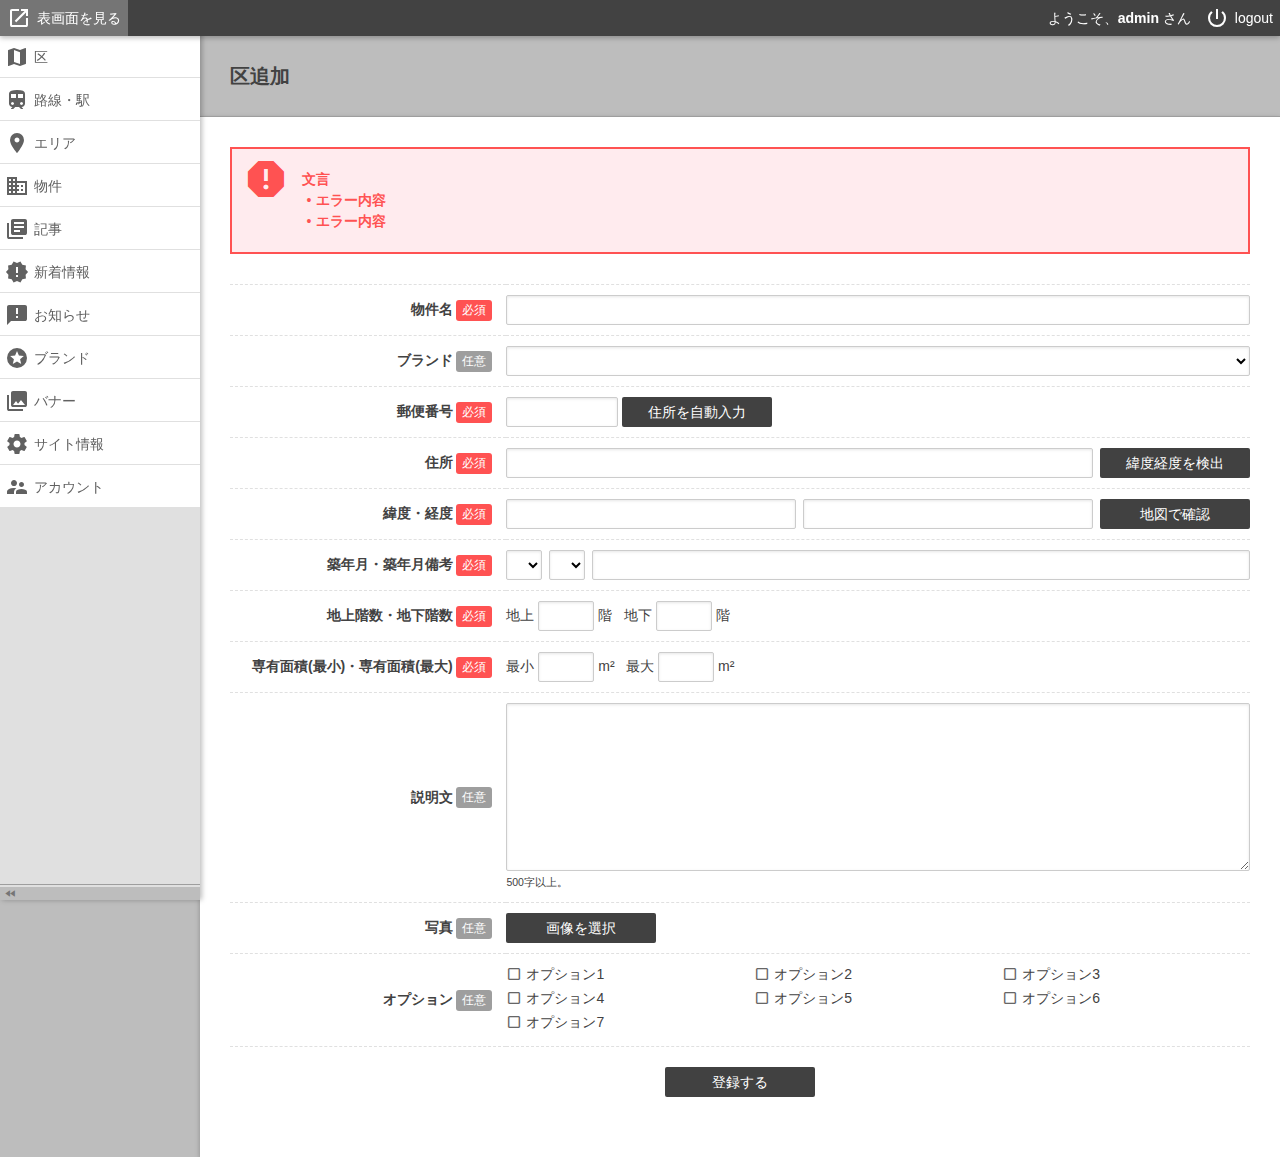
<file: admin/input.html>
<!DOCTYPE HTML>
<html lang="ja-JP">
<head>
	<meta charset="UTF-8">
	<meta name="viewport" content="width=device-width"/>
	<meta name="format-detection" content="telephone=no"/>
	<meta name="description" content=""/>
	<title></title>
	<link rel="stylesheet" href="//fonts.googleapis.com/icon?family=Material+Icons"/>
	<link rel="stylesheet" href="/admin/static/css/default.css"/>
	<link rel="stylesheet" href="/admin/static/css/base.css"/>
	<link rel="stylesheet" href="/admin/static/css/style.css"/>
	<script type="text/javascript" src="//ajax.googleapis.com/ajax/libs/jquery/3.2.1/jquery.min.js"></script>
	<script type="text/javascript" src="/admin/static/js/js.cookie.js"></script>
	<script type="text/javascript" src="/admin/static/js/script.js"></script>
</head>
<body data-ui-status="0">
<div class="area-container">
	<div class="area-header">
		<div class="toolbar">
			<div class="item escape"><a href="" target="_blank"><i class="material-icons">&#xE89E;</i><span class="wrap">表画面を見る</span></a></div>
			<div class="item user"><a><span class="wrap">ようこそ、<strong>admin</strong> さん</span></a></div>
			<div class="item logout"><a href=""><i class="material-icons">&#xE8AC;</i><span class="wrap">logout</span></a></div>
		</div>
		<div class="menu">
			<ul>
				<li><a href="" title="区"><i class="material-icons">&#xE55B;</i><span class="wrap">区</span></a></li>
				<li><a href="" title="路線・駅"><i class="material-icons">&#xE570;</i><span class="wrap">路線・駅</span></a></li>
				<li><a href="" title="エリア"><i class="material-icons">&#xE55F;</i><span class="wrap">エリア</span></a></li>
				<li><a href="" title="物件"><i class="material-icons">&#xE7EE;</i><span class="wrap">物件</span></a></li>
				<li><a href="" title="記事"><i class="material-icons">&#xE02F;</i><span class="wrap">記事</span></a></li>
				<li><a href="" title="新着情報"><i class="material-icons">&#xE031;</i><span class="wrap">新着情報</span></a></li>
				<li><a href="" title="お知らせ"><i class="material-icons">&#xE85A;</i><span class="wrap">お知らせ</span></a></li>
				<li><a href="" title="ブランド"><i class="material-icons">&#xE8D0;</i><span class="wrap">ブランド</span></a></li>
				<li><a href="" title="バナー"><i class="material-icons">&#xE413;</i><span class="wrap">バナー</span></a></li>
				<li><a href="" title="サイト情報"><i class="material-icons">&#xE8B8;</i><span class="wrap">サイト情報</span></a></li>
				<li><a href="" title="アカウント"><i class="material-icons">&#xE8D3;</i><span class="wrap">アカウント</span></a></li>
			</ul>
			<div class="toggle"><button id="menu-toggle"></button></div>
		</div>
	<!-- area-header --></div>


	<div class="area-body">
		<div class="elem-title">
			<h1>区追加</h1>
		<!-- elem-title --></div>

		<div class="section">
			<div class="elem-alert">
				<p>文言</p>
				<ul>
					<li>エラー内容</li>
					<li>エラー内容</li>
				</ul>
			<!-- elem-alert --></div>

			<div class="elem-form"><form action="">
				<table>
					<tbody>
						<tr>
							<th>物件名 <i class="crucial">必須</i></th>
							<td><p><input type="text" name=""/></p></td>
						</tr>
						<tr>
							<th>ブランド <i>任意</i></th>
							<td><p><select name="" class="full"></select></p></td>
						</tr>
						<tr>
							<th>郵便番号 <i class="crucial">必須</i></th>
							<td><p><input type="text" name="" size="8"/> <button type="button"><span class="wrap">住所を自動入力</span></button></p></td>
						</tr>
						<tr>
							<th>住所 <i class="crucial">必須</i></th>
							<td><p class="flex">
								<input type="text" name=""/>
								<button type="button"><span class="wrap">緯度経度を検出</span></button>
							</p></td>
						</tr>
						<tr>
							<th>緯度・経度 <i class="crucial">必須</i></th>
							<td><p class="flex">
								<input type="text" name=""/>
								<input type="text" name=""/>
								<button type="button"><span class="wrap">地図で確認</span></button>
							</p></td>
						</tr>
						<tr>
							<th>築年月・築年月備考 <i class="crucial">必須</i></th>
							<td><p class="flex">
								<select name=""></select>
								<select name=""></select>
								<input type="text" name=""/>
							</p></td>
						</tr>
						<tr>
							<th>地上階数・地下階数 <i class="crucial">必須</i></th>
							<td><p>
								地上 <input type="text" name="" size="4"/> 階
								&nbsp;
								地下 <input type="text" name="" size="4"/> 階
							</p></td>
						</tr>
						<tr>
							<th>専有面積(最小)・専有面積(最大) <i class="crucial">必須</i></th>
							<td><p>
								最小 <input type="text" name="" size="4"/> m&sup2;
								&nbsp;
								最大 <input type="text" name="" size="4"/> m&sup2;
							</p></td>
						</tr>
						<tr>
							<th>説明文 <i>任意</i></th>
							<td>
								<p><textarea name=""></textarea></p>
								<p><small>500字以上。</small></p>
							</td>
						</tr>
						<tr>
							<th>写真 <i>任意</i></th>
							<td><p><label><input type="file" name="" accept="image/*"/><button type="button"><span class="wrap">画像を選択</span></button><span class="filename"></span></label></p></td>
						</tr>
						<tr>
							<th>オプション <i>任意</i></th>
							<td><ul class="horizontal">
								<li><label><input type="checkbox" name=""/><span class="wrap">オプション1</span></label></li>
								<li><label><input type="checkbox" name=""/><span class="wrap">オプション2</span></label></li>
								<li><label><input type="checkbox" name=""/><span class="wrap">オプション3</span></label></li>
								<li><label><input type="checkbox" name=""/><span class="wrap">オプション4</span></label></li>
								<li><label><input type="checkbox" name=""/><span class="wrap">オプション5</span></label></li>
								<li><label><input type="checkbox" name=""/><span class="wrap">オプション6</span></label></li>
								<li><label><input type="checkbox" name=""/><span class="wrap">オプション7</span></label></li>
							</ul></td>
						</tr>
					</tbody>
					<tfoot>
						<tr>
							<td colspan="2">
								<button><span class="wrap">登録する</span></button>
							</td>
						</tr>
					</tfoot>
				</table>
			<!-- elem-form --></form></div>
		<!-- section --></div>
	<!-- area-body --></div>
<!-- area-container --></div>
</body>
</html>
</file>
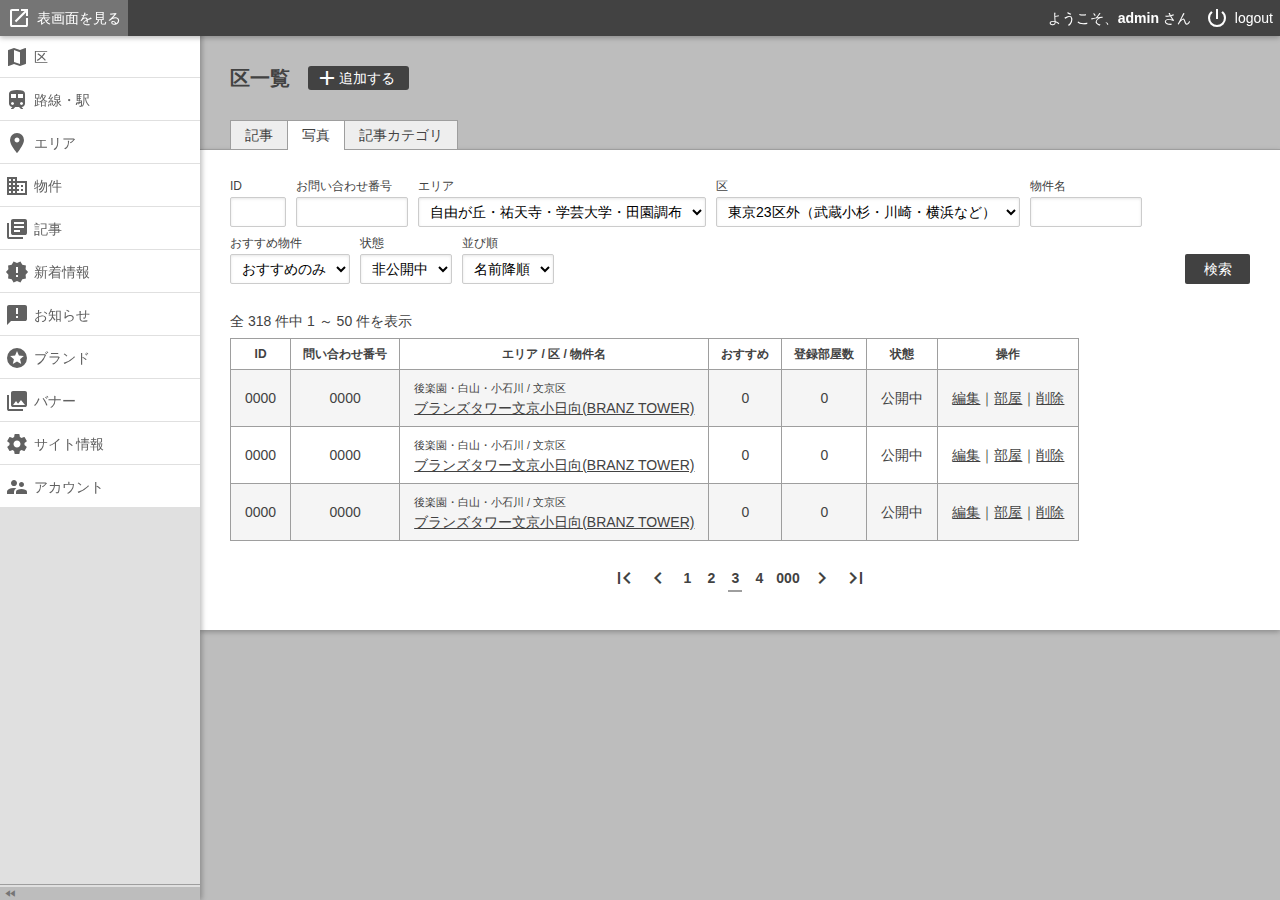
<file: admin/list.html>
<!DOCTYPE HTML>
<html lang="ja-JP">
<head>
	<meta charset="UTF-8">
	<meta name="viewport" content="width=device-width"/>
	<meta name="format-detection" content="telephone=no"/>
	<meta name="description" content=""/>
	<title></title>
	<link rel="stylesheet" href="//fonts.googleapis.com/icon?family=Material+Icons"/>
	<link rel="stylesheet" href="/admin/static/css/default.css"/>
	<link rel="stylesheet" href="/admin/static/css/base.css"/>
	<link rel="stylesheet" href="/admin/static/css/style.css"/>
	<script type="text/javascript" src="//ajax.googleapis.com/ajax/libs/jquery/3.2.1/jquery.min.js"></script>
	<script type="text/javascript" src="/admin/static/js/js.cookie.js"></script>
	<script type="text/javascript" src="/admin/static/js/script.js"></script>
</head>
<body data-ui-status="0">
<div class="area-container">
	<div class="area-header">
		<div class="toolbar">
			<div class="item escape"><a href="" target="_blank"><i class="material-icons">&#xE89E;</i><span class="wrap">表画面を見る</span></a></div>
			<div class="item user"><a><span class="wrap">ようこそ、<strong>admin</strong> さん</span></a></div>
			<div class="item logout"><a href=""><i class="material-icons">&#xE8AC;</i><span class="wrap">logout</span></a></div>
		</div>
		<div class="menu">
			<ul>
				<li><a href="" title="区"><i class="material-icons">&#xE55B;</i><span class="wrap">区</span></a></li>
				<li><a href="" title="路線・駅"><i class="material-icons">&#xE570;</i><span class="wrap">路線・駅</span></a></li>
				<li><a href="" title="エリア"><i class="material-icons">&#xE55F;</i><span class="wrap">エリア</span></a></li>
				<li><a href="" title="物件"><i class="material-icons">&#xE7EE;</i><span class="wrap">物件</span></a></li>
				<li><a href="" title="記事"><i class="material-icons">&#xE02F;</i><span class="wrap">記事</span></a></li>
				<li><a href="" title="新着情報"><i class="material-icons">&#xE031;</i><span class="wrap">新着情報</span></a></li>
				<li><a href="" title="お知らせ"><i class="material-icons">&#xE85A;</i><span class="wrap">お知らせ</span></a></li>
				<li><a href="" title="ブランド"><i class="material-icons">&#xE8D0;</i><span class="wrap">ブランド</span></a></li>
				<li><a href="" title="バナー"><i class="material-icons">&#xE413;</i><span class="wrap">バナー</span></a></li>
				<li><a href="" title="サイト情報"><i class="material-icons">&#xE8B8;</i><span class="wrap">サイト情報</span></a></li>
				<li><a href="" title="アカウント"><i class="material-icons">&#xE8D3;</i><span class="wrap">アカウント</span></a></li>
			</ul>
			<div class="toggle"><button id="menu-toggle"></button></div>
		</div>
	<!-- area-header --></div>


	<div class="area-body">
		<div class="elem-title">
			<h1>区一覧</h1>
			<a href="" class="function"><i class="material-icons">&#xE145;</i><span class="wrap">追加する</span></a>
		<!-- elem-title --></div>

		<div class="elem-tab">
			<ul>
				<li><a href="">記事</a></li>
				<li><a>写真</a></li>
				<li><a href="">記事カテゴリ</a></li>
			</ul>
		<!-- elem-tab --></div>

		<div class="section">
			<div class="elem-search"><form action="">
				<div class="field">
					<label>
						<span class="wrap">ID</span>
						<input type="text" name="" size="4"/>
					</label>
					<label>
						<span class="wrap">お問い合わせ番号</span>
						<input type="text" name="" size="8"/>
					</label>
					<label>
						<span class="wrap">エリア</span>
						<select name=""><option value="">自由が丘・祐天寺・学芸大学・田園調布</option></select>
					</label>
					<label>
						<span class="wrap">区</span>
						<select name=""><option value="">東京23区外（武蔵小杉・川崎・横浜など）</option></select>
					</label>
					<label>
						<span class="wrap">物件名</span>
						<input type="text" name="" size="8"/>
					</label>
					<label>
						<span class="wrap">おすすめ物件</span>
						<select name=""><option value="">おすすめのみ</option></select>
					</label>
					<label>
						<span class="wrap">状態</span>
						<select name=""><option value="">非公開中</option></select>
					</label>
					<label>
						<span class="wrap">並び順</span>
						<select name=""><option value="">名前降順</option></select>
					</label>
					<button><span class="wrap">検索</span></button>
				</div>
			<!-- elem-search --></form></div>

			<div class="elem-list">
				<table>
					<caption>全 318 件中 1 ～ 50 件を表示</caption>
					<thead>
						<tr>
							<th>ID</th>
							<th>問い合わせ番号</th>
							<th>エリア / 区 / 物件名</th>
							<th>おすすめ</th>
							<th>登録部屋数</th>
							<th>状態</th>
							<th>操作</th>
						</tr>
					</thead>
					<tbody>
						<tr>
							<td class="x-center">0000</td>
							<td class="x-center">0000</td>
							<td><small>後楽園・白山・小石川 / 文京区</small><br/><a href="" target="_blank">ブランズタワー文京小日向(BRANZ TOWER)</a></td>
							<td class="x-center">0</td>
							<td class="x-center">0</td>
							<td class="x-center">公開中</td>
							<td class="x-center"><a href="">編集</a>｜<a href="">部屋</a>｜<a href="">削除</a></td>
						</tr>
						<tr>
							<td class="x-center">0000</td>
							<td class="x-center">0000</td>
							<td><small>後楽園・白山・小石川 / 文京区</small><br/><a href="" target="_blank">ブランズタワー文京小日向(BRANZ TOWER)</a></td>
							<td class="x-center">0</td>
							<td class="x-center">0</td>
							<td class="x-center">公開中</td>
							<td class="x-center"><a href="">編集</a>｜<a href="">部屋</a>｜<a href="">削除</a></td>
						</tr>
						<tr>
							<td class="x-center">0000</td>
							<td class="x-center">0000</td>
							<td><small>後楽園・白山・小石川 / 文京区</small><br/><a href="" target="_blank">ブランズタワー文京小日向(BRANZ TOWER)</a></td>
							<td class="x-center">0</td>
							<td class="x-center">0</td>
							<td class="x-center">公開中</td>
							<td class="x-center"><a href="">編集</a>｜<a href="">部屋</a>｜<a href="">削除</a></td>
						</tr>
					</tbody>
				</table>
			<!-- elem-list --></div>

			<div class="elem-paginate"><ul>
				<li><a href=""><span class="wrap"><i class="material-icons">&#xE5DC;</i></span></a></li>
				<li><a href=""><span class="wrap"><i class="material-icons">&#xE5CB;</i></span></a></li>
				<li><a href=""><span class="wrap">1</span></a></li>
				<li><a href=""><span class="wrap">2</span></a></li>
				<li><a><span class="wrap">3</span></a></li>
				<li><a href=""><span class="wrap">4</span></a></li>
				<li><a href=""><span class="wrap">000</span></a></li>
				<li><a href=""><span class="wrap"><i class="material-icons">&#xE5CC;</i></span></a></li>
				<li><a href=""><span class="wrap"><i class="material-icons">&#xE5DD;</i></span></a></li>
			</ul></div>
		<!-- section --></div>
	<!-- area-body --></div>
<!-- area-container --></div>
</body>
</html>
</file>
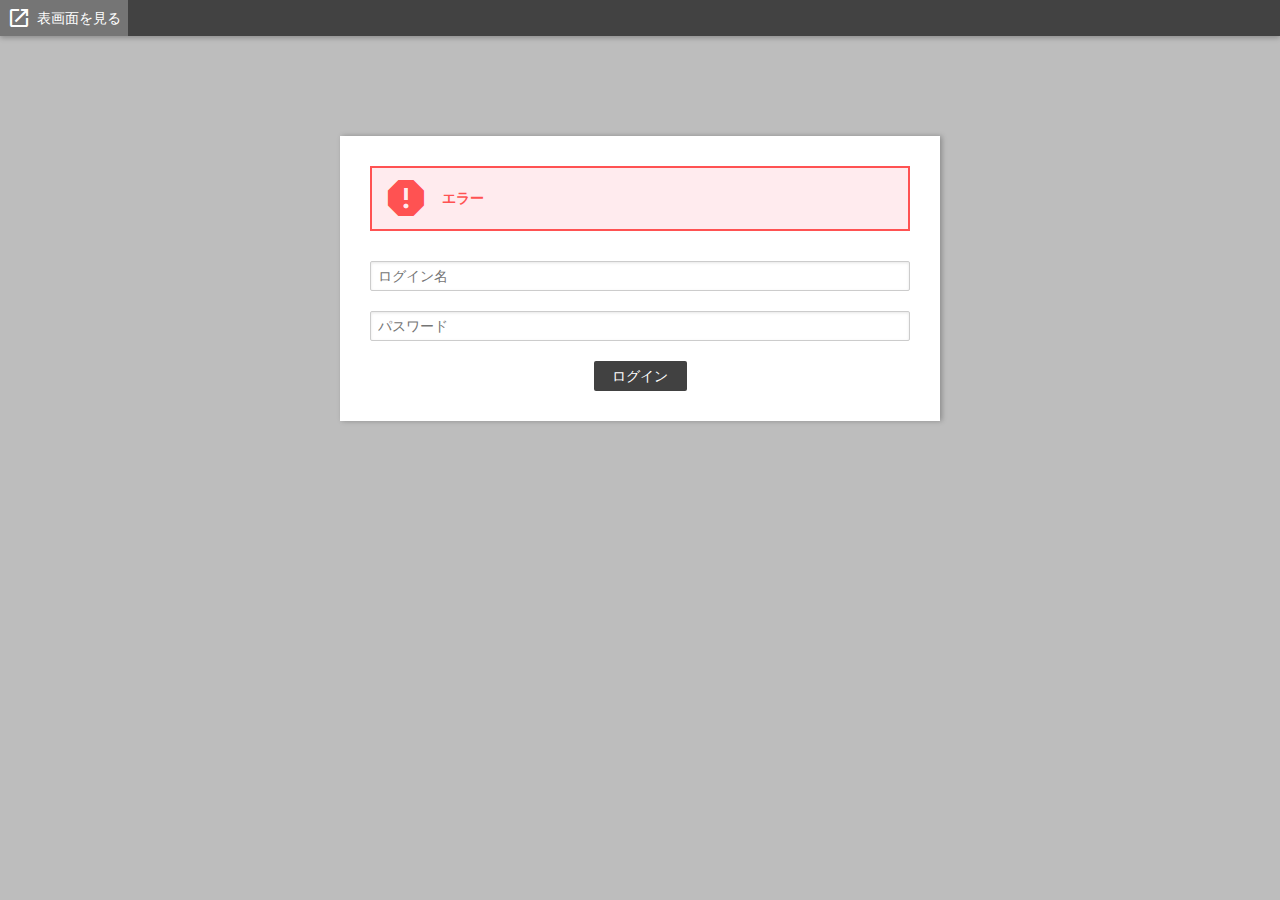
<file: admin/login.html>
<!DOCTYPE HTML>
<html lang="ja-JP">
<head>
	<meta charset="UTF-8">
	<meta name="viewport" content="width=device-width"/>
	<meta name="format-detection" content="telephone=no"/>
	<meta name="description" content=""/>
	<title></title>
	<link rel="stylesheet" href="//fonts.googleapis.com/icon?family=Material+Icons"/>
	<link rel="stylesheet" href="/admin/static/css/default.css"/>
	<link rel="stylesheet" href="/admin/static/css/base.css"/>
	<link rel="stylesheet" href="/admin/static/css/style.css"/>
</head>
<body>
<div class="area-container area-container--login">
	<div class="area-header">
		<div class="toolbar">
			<div class="item escape"><a href="" target="_blank"><i class="material-icons">&#xE89E;</i><span class="wrap">表画面を見る</span></a></div>
		</div>
		
	<!-- area-header --></div>


	<div class="area-login"><form action="">
		<div class="elem-alert"><p>エラー</p></div>
		<div class="form">
			<p><input type="email" name="" placeholder="ログイン名"/></p>
			<p><input type="password" name="" placeholder="パスワード"/></p>
			<p><button><span class="wrap">ログイン</span></button></p>
		</div>
	<!-- area-login --></form></div>
<!-- area-container --></div>
</body>
</html>
</file>
<file: admin/static/css/default.css>
@charset "UTF-8";


/*
	default
=========================================*/
html, body, div, span, applet, object, iframe,
h1, h2, h3, h4, h5, h6, p, blockquote, pre,
a, abbr, acronym, address, big, cite, code,
del, dfn, em, font, img, ins, kbd, q, s, samp,
small, strike, strong, sub, sup, tt, var,
dl, dt, dd, ol, ul, li,
fieldset, form, label, legend,
table, caption, tbody, tfoot, thead, tr, th, td {
	margin: 0;
	padding: 0;
	font: inherit;
	font-size: 100%;
	-ms-line-break: strict;
	line-break: strict;
	word-wrap: break-word;
}
sub {
	vertical-align: text-bottom;
}
sup {
	vertical-align: text-top;
}
sub,
sup {
	line-height: 1em;
	font-size: 0.7em;
}
html:not(:target) sub,
html:not(:target) sup {
	font-size: 0.5em;
}
em, i, address, optgroup, q{
	font-style: normal;
	font-weight: normal;
}
q:before,
q:after {
	content: "";
}
img, input {
	-ms-interpolation-mode: bicubic;
}
img, fieldset, table, tbody, thead, tr, th, td {
	border: none;
}
img, input, select, button {
	vertical-align: middle;
}
ol, ul {
	list-style: none;
}
table {
	border-collapse: collapse;
	border-spacing: 0;
}
caption, th, td {
	text-align: left;
	vertical-align: top;
	font-weight: normal;
}
select {
	font-style: normal;
}
table {
	_font-size: 1em;
}
input, textarea {
	font-size: 1em;
}
label {
	display: inline-block;
	position: relative;
}
hr {
	display: none;
}
html {
	overflow-y: scroll;
	height: 100%;
	-webkit-text-size-adjust: none;
}
body {
	height: 100%;
	padding: 0;
	font-size: 100%;
	line-height: 1;
	position: relative;
}
html:not(:target) body {
	font-size: 16px;
	font-size: 100%\9;
}
div, ol, ul, li, dl, dt, dd {
	position: relative;
	zoom: 1;
}
</file>
<file: admin/static/css/base.css>
@charset "UTF-8";


/*
	base
=========================================*/
html {
	background: #BDBDBD;
}
body {
	background: transparent;
	font-family: "メイリオ", "ＭＳ Ｐゴシック", sans-serif;
	color: #424242;
	letter-spacing: normal;
	text-align: justify;
}
a {
	text-decoration: none;
	color: inherit;
}
a[href] {
	text-decoration: none;
	color: inherit;
	transition: background 0.2s ease,
				color 0.2s ease;
}
a[href]:hover {
}
/*
a[href=""] {
	background: #fcc !important;
	color: #f00 !important;
}
*/
strong {
	font-weight: bold;
}
em {
	font-style: normal;
	font-weight: bold;
}
img {
	max-width: 100%;
	max-height: 100%;
}
small {
	font-size: 0.75em;
}


/*
	x-align
=========================================*/
.x-left {
	text-align: left !important;
}
.x-center {
	text-align: center !important;
}
.x-right {
	text-align: right !important;
}
.x-top {
	vertical-align: top !important;
}
.x-middle {
	vertical-align: middle !important;
}
.x-bottom {
	vertical-align: bottom !important;
}
.x-baseline {
	vertical-align: baseline !important;
}


/*
	x-text
=========================================*/
.x-underline {
	text-decoration: underline;
}
.x-small {
	font-size: 0.8em;
}


/*
	x-color
=========================================*/
.x-alert {
	font-weight: bold !important;
	color: #f33 !important;
}


/*
	form
=========================================*/
select,
textarea,
input {
	background: #fff;
	display: inline-block;
	box-sizing: border-box;
	box-shadow: 0 1px 3px rgba(0,0,0,0.1) inset;
	max-width: 100%;
	height: 30px;
	margin: 0;
	padding: 0.25em 0.5em;
	border: 1px solid #ccc;
	border-radius: 2px;
	outline: none;
	vertical-align: middle;
	font-family: inherit;
	font-size: 14px;
	line-height: 1;
	transition: box-shadow 0.2s ease,
				border-color 0.2s ease;
}
select:focus,
textarea:focus,
input:focus,
select:hover,
textarea:hover,
input:hover {
	box-shadow: 0 1px 3px rgba(0,0,0,0.1) inset,
				0 0 3px #5383b9;
	border-color: #5383b9;
}
select.x-alert,
textarea.x-alert,
input.x-alert {
	background: #fee;
	box-shadow: 0 1px 3px rgba(0,0,0,0.1) inset,
				0 0 3px rgba(255, 51, 51, 0.5);
	border-color: #f33;
}
input {
	width: 100%;
}
input[size="2"] {
	width: 2em;
}
input[size="3"] {
	width: 3em;
}
input[size="4"] {
	width: 4em;
}
input[size="6"] {
	width: 6em;
}
input[size="8"] {
	width: 8em;
}
input[size="10"] {
	width: 10em;
}
input[size="12"] {
	width: 12em;
}
input[size="16"] {
	width: 16em;
}
input[size="20"] {
	width: 20em;
}
input[size="30"] {
	width: 30em;
}
textarea {
	width: 100%;
	height: 12em;
}
button {
	background: #414141;
	display: inline-block;
	box-sizing: border-box;
	max-width: 100%;
	height: 30px;
	margin: 0;
	padding: 0.25em 1.25em;
	border: 1px solid transparent;
	border-radius: 2px;
	outline: none;
	vertical-align: middle;
	font-family: inherit;
	font-size: 14px;
	line-height: 1;
	color: #fff;
	white-space: nowrap;
	cursor: pointer;
	transition: box-shadow 0.2s ease,
				border-color 0.2s ease;
}
button:focus,
button:hover {
	box-shadow: 0 0 3px #5383b9;
	border-color: #5383b9;
}
select.full,
input.full,
button.full {
	width: 100%;
}
input[type="checkbox"],
input[type="radio"] {
	width: auto;
	height: auto;
	margin: 0;
	padding: 0;
	border: none;
	position: absolute;
	opacity: 0;
}
input[type="checkbox"]+.wrap,
input[type="radio"]+wrap {
	display: -webkit-box;
	display: -webkit-flex;
	display: flex;
	cursor: pointer;
	position: relative;
}
input[type="checkbox"]+.wrap:before,
input[type="radio"]+.wrap:before {
	display: block;
	margin-right: 0.25em;
	font-family: "Material Icons";
	font-weight: normal;
	font-size: 16px;
	line-height: 1.3125;
	color: #666;
	transition: text-shadow 0.2s ease;
}
input[type="checkbox"]+.wrap:before {
	content: "\E835";
}
input[type="checkbox"]:checked+.wrap:before {
	content: "\E834";
}
input[type="radio"]+.wrap:before {
	content: "\E836";
}
input[type="radio"]:checked+.wrap:before {
	content: "\E837";
}

input[type="checkbox"]:focus+.wrap:before,
input[type="checkbox"]+.wrap:hover:before,
input[type="radio"]:focus+.wrap:before,
input[type="radio"]+.wrap:hover:before {
	text-shadow: 0 0 1px #5383b9;
	color: #496fa5;
}
input[type="file"] {
	width: 100%;
	height: 100%;
	cursor: normal;
	position: absolute;
	top: 0;
	left: 0;
	opacity: 0;
	z-index: 1;
}


/*
	x-display
=========================================*/
.x-show {
	display: block;
}
.x-hide {
	display: none;
}
.x-clear {
	clear: both;
}
.x-pc {
	display: block;
}
.x-sp {
	display: none;
}
@media screen and (max-width: 375px) {
.x-pc {
	display: none;
}
.x-sp {
	display: block;
}
}







/*
	
=========================================*/
</file>
<file: admin/static/css/style.css>
@charset "UTF-8";


/*
	.area-container
=========================================*/
.area-container {
	min-width: 600px;
	padding: 36px 0 0 200px;
}
.area-container--login {
	padding-left: 0;
}


/*
	.area-header
=========================================*/
.area-header {
	font-size: 0.875em;
	color: #fff;
}
.area-header:after {
	content: "";
	display: block;
	clear: both;
}
.area-header .toolbar {
	background: #424242;
	display: -webkit-flex;
	display: flex;
	-webkit-align-items: center;
	align-items: center;
	box-shadow: 0 2px 5px rgba(0, 0, 0, 0.26);
	width: 100%;
	position: fixed;
	top: 0;
	left: 0;
	z-index: 20;
}
.area-header .item {
	line-height: 2.5;
}
.area-header .item a {
	display: block;
	padding: 0 0.5em;
}
.area-header .item a[href]:hover {
	background: #757575;
}
.area-header .item a>i,
.area-header .item a>.wrap {
	display: inline-block;
	vertical-align: middle;
}
.area-header .item a>i {
	margin: 0 0.25em 0 0;
}
.area-header .user {
	margin-left: auto;
}
.area-header .menu {
	background: #E0E0E0;
	box-sizing: border-box;
	box-shadow: 2px 0 5px rgba(0, 0, 0, 0.26);
	width: 200px;
	height: 100%;
	padding: 2.5em 0 15px;
	color: #212121;
	position: fixed;
	top: 0;
	left: 0;
	z-index: 10;
	overflow: hidden;
}
.area-header .menu ul {
	width: 200px;
	height: 100%;
	overflow-y: auto;
}
.area-header .menu ul li {
	background: #fff;
	margin: 0 0 1px;
	color: #616161;
}
.area-header .menu ul li a {
	display: block;
	line-height: 3;
}
.area-header .menu ul li a[href]:hover {
	background: #757575;
	color: #fff;
}
.area-header .menu ul li a>i,
.area-header .menu ul li a>.wrap {
	display: inline-block;
	vertical-align: middle;
	line-height: 1;
}
.area-header .menu ul li a>i {
	margin: 0 5px;
}
.area-header .menu .toggle {
	width: 100%;
	border-top: 1px solid #9E9E9E;
	position: absolute;
	bottom: 0;
	left: 0;
	z-index: 1;
}
.area-header .menu .toggle button {
	background: #BDBDBD;
	width: 100%;
	height: 13px;
	margin: 1px 0 0;
	padding: 0 4px;
	border: none;
	border-radius: 0;
	text-align: left;
	color: #757575;
}
.area-header .menu .toggle button:before {
	content: "\E020";
	font-family: "Material Icons";
	font-size: 13px;
}
.area-header .menu .toggle button:hover {
	color: #424242;
}


/*
	.area-body
=========================================*/
.area-body {
	margin: 30px 30px 0;
}


/*
	.area-login
=========================================*/
.area-login {
	background: #fff;
	box-shadow: 2px 0 5px rgba(0, 0, 0, 0.26);
	box-sizing: border-box;
	width: 600px;
	padding: 30px;
	margin: 100px auto 0;
}
.area-login .form p {
	text-align: center;
}
.area-login .form p + p {
	margin: 20px 0 0;
}


/*
	.section
=========================================*/
.section {
	background: #fff;
	box-shadow: 0 2px 5px rgba(0, 0, 0, 0.26);
	margin: 0 -30px;
	padding: 30px;
	border-top: 1px solid #9E9E9E;
}


/*
	.elem-title
=========================================*/
.elem-title {
	margin: 0 0 30px;
}
.elem-title h1 {
	display: inline-block;
	vertical-align: middle;
	font-weight: bold;
	font-size: 1.25em;
}
.elem-title .function {
	background: #424242;
	display: inline-block;
	margin: 0 0 0 1em;
	padding: 0 1em 0 0.5em;
	border-radius: 3px;
	vertical-align: middle;
	font-size: 0.875em;
	line-height: 1.5em;
	color: #fff;
}
.elem-title .function:hover {
	background: #757575;
}
.elem-title .function i,
.elem-title .function>.wrap {
	display: inline-block;
	vertical-align: middle;
}


/*
	.elem-tab
=========================================*/
.elem-tab {
	margin: 0 0 -1px;
	z-index: 1;
}
.elem-tab ul {
	display: table;
	border-collapse: collapse;
}
.elem-tab ul li {
	display: table-cell;
	height: 100%;
	text-align: center;
	border: 1px solid #9E9E9E;
	border-bottom: none;
}
.elem-tab ul li a {
	background: #FFF;
	display: block;
	height: 100%;
	padding: 0.5em 1em;
	border-bottom: 1px solid transparent;
	font-size: 0.875em;
}
.elem-tab ul li a[href] {
	background: #EEE;
	border-bottom: 1px solid #9E9E9E;
}
.elem-tab ul li a[href]:hover {
	background: #FAFAFA;
}


/*
	.elem-search
=========================================*/
.elem-search {
	margin: 0 0 20px;
}
.elem-search .field {
	display: -webkit-flex;
	display: flex;
	-webkit-flex-wrap: wrap;
	flex-wrap: wrap;
	-webkit-align-items: flex-end;
	align-items: flex-end;
	margin: 0 0 0 -10px;
}
.elem-search .field label {
	margin: 0 0 10px 10px;
}
.elem-search .field label .wrap {
	display: block;
	margin: 0 0 5px;
	font-size: 0.75em;
}
.elem-search .field button {
	margin: 0 0 10px auto;
}


/*
	.elem-list
=========================================*/
.elem-list {
	margin: 0 0 20px;
}
.elem-list a[href] {
	text-decoration: underline;
}
.elem-list a[href]:hover {
	text-decoration: none;
}
.elem-list caption {
	margin: 0 0 10px;
	font-size: 0.875em;
}
.elem-list th,
.elem-list td {
	padding: 0.5em 1em;
	border: 1px solid #9E9E9E;
	vertical-align: middle;
	font-size: 0.875em;
	line-height: 1.5;
}
.elem-list th {
	text-align: center;
	font-weight: bold;
	font-size: 0.75em;
}
.elem-list tr:nth-child(2n+1) td {
	background: #F5F5F5;
}


/*
	.elem-paginate
=========================================*/
.elem-paginate {
	text-align: center;
}
.elem-paginate ul {
	display: inline-block;
	font-size: 0.875em;
}
.elem-paginate ul:after {
	content: "";
	display: block;
	clear: both;
}
.elem-paginate ul li {
	float: left;
	margin: 5px;
}
.elem-paginate ul li a {
	display: inline-block;
	min-width: 1em;
	height: 24px;
	vertical-align: middle;
	border-bottom: 2px solid #9E9E9E;
	font-weight: bold;
	line-height: 24px;
}
.elem-paginate ul li a[href] {
	border-bottom: none;
}
.elem-paginate ul li a[href]:hover {
	border-bottom: 1px solid #9E9E9E;
}


/*
	.elem-form
=========================================*/
.elem-form {
	margin: 0 0 20px;
}
.elem-form table {
	width: 100%;
}
.elem-form th,
.elem-form td {
	padding: 10px 0;
	border-style: dashed none;
	border-width: 1px;
	border-color: #E0E0E0;
	vertical-align: middle;
	font-size: 0.875em;
	line-height: 1.5;
}
.elem-form th {
	padding-right: 1em;
	text-align: right;
	font-weight: bold;
}
.elem-form th i {
	background: #9E9E9E;
	display: inline-block;
	padding: 0 0.5em;
	border-radius: 3px;
	vertical-align: middle;
	font-weight: normal;
	font-size: 0.857em;
	line-height: 1.75;
	color: #fff;
}
.elem-form th i.crucial {
	background: #FF5252;
}
.elem-form button {
	min-width: 150px;
}
.elem-form .flex {
	display: -webkit-flex;
	display: flex;
	margin: 0 0 0 -0.5em;
}
.elem-form .flex > * {
	margin: 0 0 0 0.5em;
}
.elem-form .horizontal {
	display: -webkit-flex;
	display: flex;
	-webkit-flex-wrap: wrap;
	flex-wrap: wrap;
}
.elem-form .horizontal li {
	width: 33.333%;
}
.elem-form .filename {
	display: inline-block;
	margin: 0 0 0 0.5em;
}
.elem-form tfoot td {
	padding-top: 20px;
	border: none;
	text-align: center;
}


/*
	.elem-alert
=========================================*/
.elem-alert {
	background: #FFEBEE;
	margin: 0 0 30px;
	padding: 20px 20px 20px 70px;
	border: 2px solid #FF5252;
	font-weight: bold;
	font-size: 0.875em;
	line-height: 1.5;
	color: #FF5252;
}
.elem-alert:before {
	content: "\E160";
	font-family: "Material Icons";
	font-weight: normal;
	font-size: 48px;
	line-height: 1;
	position: absolute;
	top: 6px;
	left: 10px;
}
.elem-alert li {
	padding: 0 0 0 1em;
	text-indent: -1em;
}
.elem-alert li:before {
	content: "\2022";
	display: inline-block;
	width: 1em;
	text-align: center;
	text-indent: 0;
	font-weight: normal;
}




/*
	[ui-status]
=========================================*/
body[data-ui-status] .area-container {
	transition: padding 0.2s;
}
body[data-ui-status="1"] .area-container {
	padding-left: 34px;
}
body[data-ui-status] .area-header .menu {
	transition: width 0.2s;
}
body[data-ui-status="1"] .area-header .menu {
	width: 34px;
}
body[data-ui-status="1"] .area-header .menu .toggle button:before {
	content: "\E01F";
}


/*
	
=========================================*/
</file>
